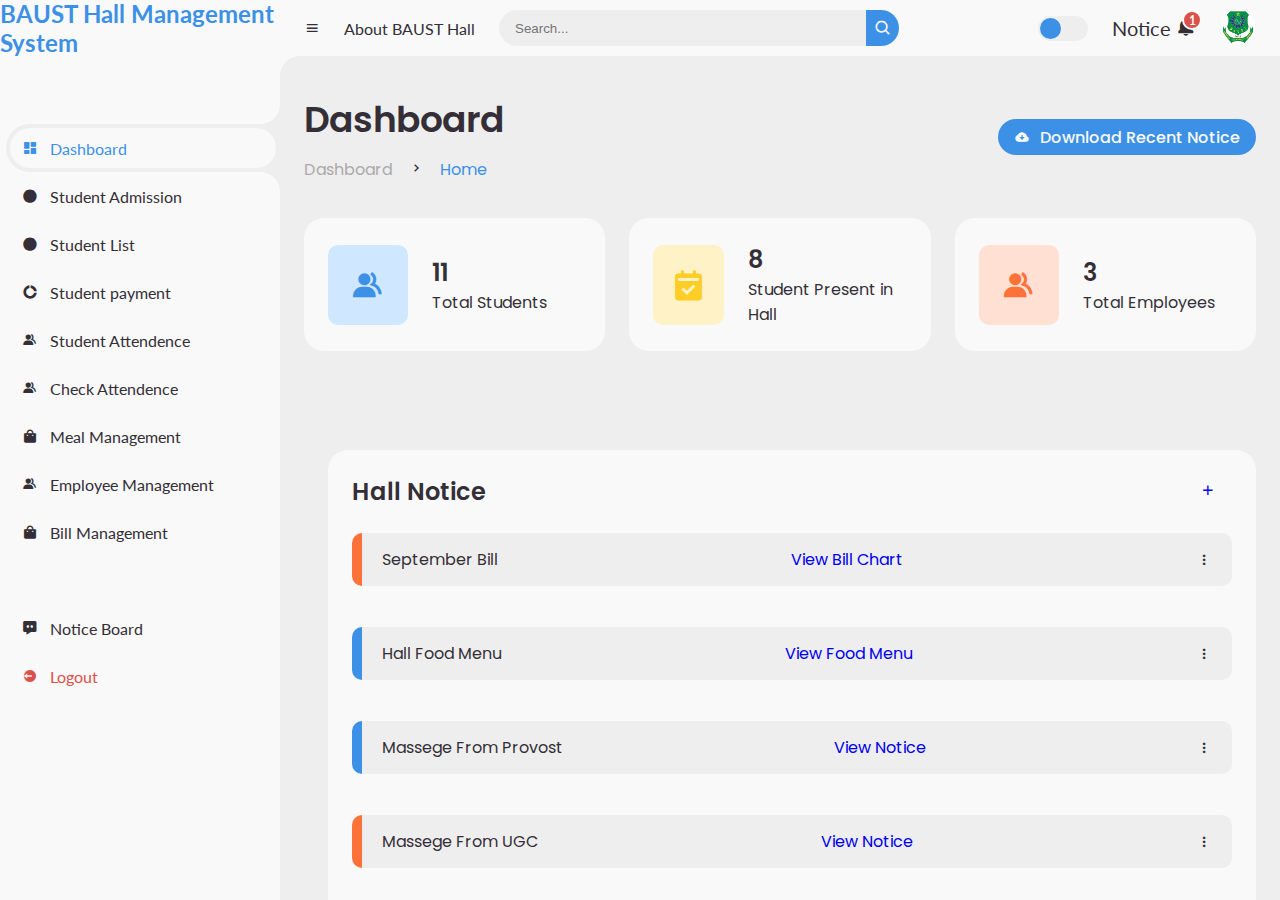
<file: Dashboard/index.html>
<!DOCTYPE html>
<html lang="en">
<head>
	<meta charset="UTF-8">
	<meta name="viewport" content="width=device-width, initial-scale=1.0">

	<!-- Boxicons -->
	<link href='https://unpkg.com/boxicons@2.0.9/css/boxicons.min.css' rel='stylesheet'>
	<!-- My CSS -->
	<link rel="stylesheet" href="style.css">

	<title>Hall Management System</title>
</head>
<body>


	<!-- SIDEBAR -->
	<section id="sidebar">
		<a href="#" class="brand">
			<i class='fas fa-school'></i>
			<span class="text">BAUST Hall Management System</span>
		</a>
		<ul class="side-menu top">
			<li class="active">
				<a href="#">
					<i class='bx bxs-dashboard' ></i>
					<span class="text">Dashboard</span>
				</a>
			</li>
			<li>
				<a href="table_format.php">
					<i class='bx bxs-circle bx-burst' ></i>
					<span class="text">Student Admission</span>
				</a>
			</li>
			<li>
				<a href="Std_addmition.php">
					<i class='bx bxs-circle bx-burst' ></i>
					<span class="text">Student List</span>
				</a>
			</li>
			<li>
				<a href="#">
					<i class='bx bxs-doughnut-chart bx-burst' ></i>
					<span class="text">Student payment</span>
				</a>
			</li>
			<li>
				<a href="attendence test.php">
					<i class='bx bxs-group bx-burst' ></i>
					<span class="text">Student Attendence</span>
				</a>
			</li>
			<li>
				<a href="chk_attendance.php">
					<i class='bx bxs-group bx-burst' ></i>
					<span class="text">Check Attendence</span>
				</a>
			</li>
			<li>
				<a href="#">
					<i class='bx bxs-shopping-bag bx-burst' ></i>
					<span class="text">Meal Management</span>

				</a>
			</li>
			<li>
				<a href="Emp_dashboard.php">
					<i class='bx bxs-group bx-burst' ></i>
					<span class="text">Employee Management</span>
					
				</a>
			</li>
			<li>
				<a href="#">
					<i class='bx bxs-shopping-bag bx-burst' ></i>
					<span class="text">Bill Management</span>
					
				</a>
			</li>
		</ul>
		<ul class="side-menu">
			<li>
				<a href="insert.php">
					<i class='bx bxs-message-dots' ></i>
					<span class="text">Notice Board</span>
				</a>
			</li>
			<li>
				<a href="#" class="logout">
					<i class='bx bxs-log-out-circle' ></i>
					<span class="text">Logout</span>
				</a>
			</li>
		</ul>
	</section>
	<!-- SIDEBAR -->



	<!-- CONTENT -->
	<section id="content">
		<!-- NAVBAR -->
		<nav>
			<i class='bx bx-menu' ></i>
			<a href="About hall.html" class="nav-link">About BAUST Hall</a>
			<form action="#">
				<div class="form-input">
					<input type="search" placeholder="Search...">
					<button type="submit" class="search-btn"><i class='bx bx-search' ></i></button>
				</div>
			</form>
			<input type="checkbox" id="switch-mode" hidden>
			<label for="switch-mode" class="switch-mode"></label>
			<a href="Mess bill.pdf" class="notification">Notice
				<i class='bx bxs-bell' ></i>
				<span class="num">1</span>
			</a>
			<a href="BAUST web.html" class="profile">
				<img src="img/people.jpeg">
			</a>
		</nav>
		<!-- NAVBAR -->

		<!-- MAIN -->
		<main>
			<div class="head-title">
				<div class="left">
					<h1>Dashboard</h1>
					<ul class="breadcrumb">
						<li>
							<a href="#">Dashboard</a>
						</li>
						<li><i class='bx bx-chevron-right' ></i></li>
						<li>
							<a class="active" href="#">Home</a>
						</li>
					</ul>
				</div>
				<a href="Mess bill.pdf" class="btn-download">
					<i class='bx bxs-cloud-download' ></i>
					<span class="text">Download Recent Notice</span>
				</a>
			</div>

			<ul class="box-info">
				
				<li>
					<i class='bx bxs-group' ></i>
					<span class="text">
						<h3>11</h3>
						<p>Total Students</p>
					</span>
				</li>
				<li>
					<i class='bx bxs-calendar-check' ></i>
					<span class="text">
						<h3>8</h3>
						<p>Student Present in Hall</p>
					</span>
				</li>
				<li>
					<i class='bx bxs-group' ></i>
					<span class="text">
						<h3>3</h3>
						<p>Total Employees</p>
					</span>
				</li>
			</ul><br><br><br>


			<div class="table-data">
				
					
 <center>
 <?php
#include_once'display_pdf.php';
?>
</center>
					
				<div class="todo">
					<div class="head">
						<h3>Hall Notice</h3>
						<li>
							<a href="insert.php"><p class='bx bx-plus'></p></a>
						</li>
						
						<i class='' ></i>
					</div>
					<ul class="todo-list">
						<li class="not-completed">
							<p>September Bill </p>
							<a href="Mess bill.pdf"><p>View Bill Chart</p></a>
							<i class='bx bx-dots-vertical-rounded' ></i>
						</li><br>
						<li class="completed">
							<p>Hall Food Menu</p>
							<a href="food menu.pdf"><p>View Food Menu</p></a>
							<i class='bx bx-dots-vertical-rounded' ></i>
						</li><br>
						<li class="completed">
							<p>Massege From Provost</p>
							<a href="notice1.pdf"><p>View Notice</p></a>
							<i class='bx bx-dots-vertical-rounded' ></i>
						</li><br>
						<li class="not-completed">
							<p>Massege From UGC</p>
							<a href="sms ugc.pdf"><p>View Notice</p></a>
							<i class='bx bx-dots-vertical-rounded' ></i>
						</li><br>
						<li class="completed">
							<p>Create Notice</p>
							<i class='bx bx-dots-vertical-rounded' ></i>
						</li>
					</ul>
				</div>
			</div>
		</main>
		<!-- MAIN -->
	</section>
	<!-- CONTENT -->
	

	<script src="script.js"></script>
</body>
</html>
</file>
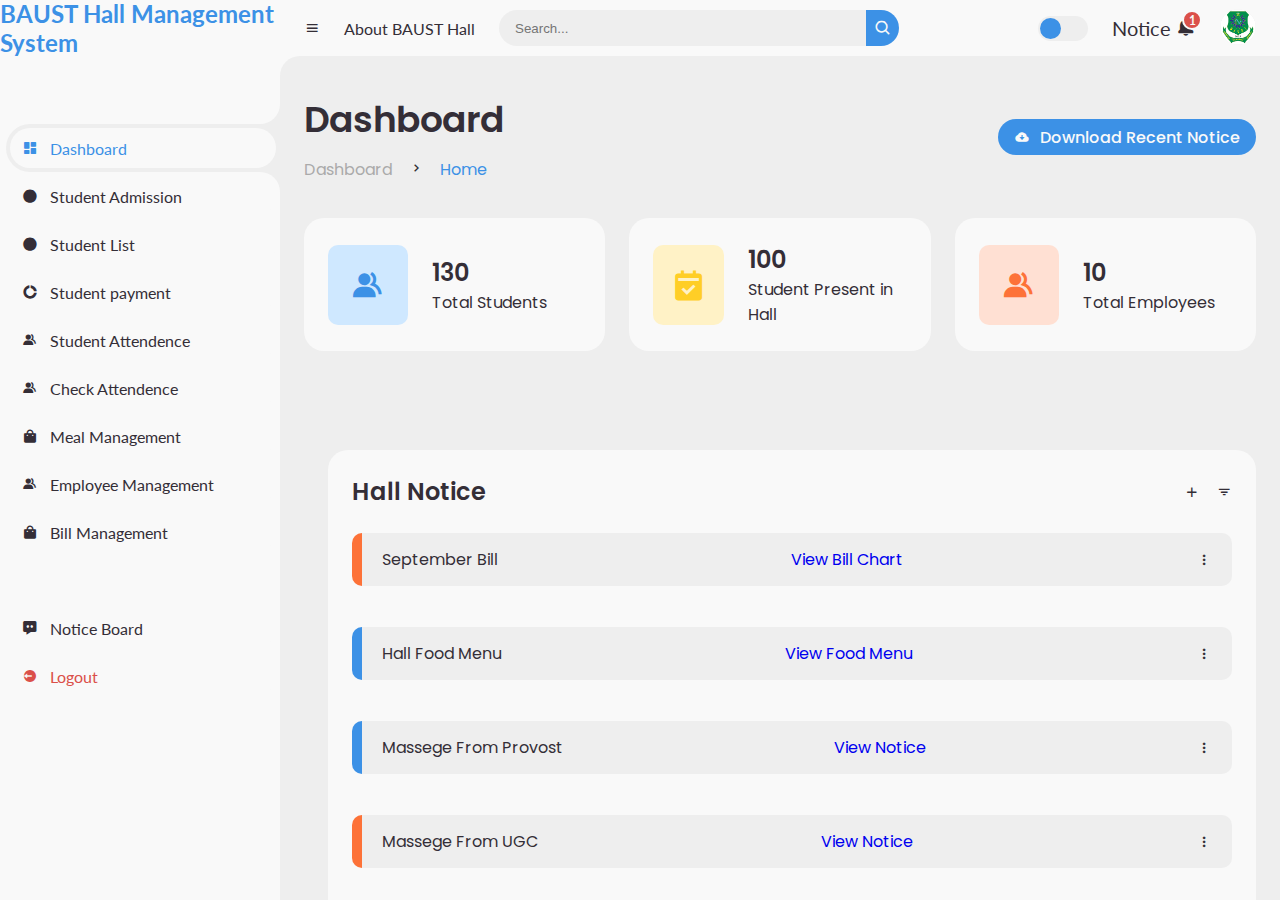
<file: includes/dashboard.html>
<!DOCTYPE html>
<html lang="en">
<head>
	<meta charset="UTF-8">
	<meta name="viewport" content="width=device-width, initial-scale=1.0">

	<!-- Boxicons -->
	<link href='https://unpkg.com/boxicons@2.0.9/css/boxicons.min.css' rel='stylesheet'>
	<!-- My CSS -->
	<link rel="stylesheet" href="style.css">
	<link rel="stylesheet" href="style.css">

	<title>Hall Management System</title>
</head>
<body>


	<!-- SIDEBAR -->
	<section id="sidebar">
		<a href="#" class="brand">
			<i class='fas fa-school'></i>
			<span class="text">BAUST Hall Management System</span>
		</a>
		<ul class="side-menu top">
			<li class="active">
				<a href="#">
					<i class='bx bxs-dashboard' ></i>
					<span class="text">Dashboard</span>
				</a>
			</li>
			<li>
				<a href="../Dashboard/Std_addmition.php">
					<i class='bx bxs-circle bx-burst' ></i>
					<span class="text">Student Admission</span>
				</a>
			</li>
			<li>
				<a href="../Dashboard/Std_List.php">
					<i class='bx bxs-circle bx-burst' ></i>
					<span class="text">Student List</span>
				</a>
			</li>
			<li>
				<a href="new.php">
					<i class='bx bxs-doughnut-chart bx-burst' ></i>
					<span class="text">Student payment</span>
				</a>
			</li>
			<li>
				<a href="../Dashboard/attendence test.php">
					<i class='bx bxs-group bx-burst' ></i>
					<span class="text">Student Attendence</span>
				</a>
			</li>
			<li>
				<a href="../Dashboard/chk_attendance.php">
					<i class='bx bxs-group bx-burst' ></i>
					<span class="text">Check Attendence</span>
				</a>
			</li>
			<li>
				<a href="meal_manage.php">
					<i class='bx bxs-shopping-bag bx-burst' ></i>
					<span class="text">Meal Management</span>

				</a>
			</li>
			<li>
				<a href="../Dashboard/Emp_dashboard.php">
					<i class='bx bxs-group bx-burst' ></i>
					<span class="text">Employee Management</span>
					
				</a>
			</li>
			<li>
				<a href="bill_management.php">
					<i class='bx bxs-shopping-bag bx-burst' ></i>
					<span class="text">Bill Management</span>
					
				</a>
			</li>
		</ul>
		<ul class="side-menu">
			<li>
				<a href="../Dashboard/insert.php">
					<i class='bx bxs-message-dots' ></i>
					<span class="text">Notice Board</span>
				</a>
			</li>
			<li>
				<a href="#" class="logout">
					<i class='bx bxs-log-out-circle' ></i>
					<span class="text">Logout</span>
				</a>
			</li>
		</ul>
	</section>
	<!-- SIDEBAR -->



	<!-- CONTENT -->
	<section id="content">
		<!-- NAVBAR -->
		<nav>
			<i class='bx bx-menu' ></i>
			<a href="About hall.html" class="nav-link">About BAUST Hall</a>
			<form action="#">
				<div class="form-input">
					<input type="search" placeholder="Search...">
					<button type="submit" class="search-btn"><i class='bx bx-search' ></i></button>
				</div>
			</form>
			<input type="checkbox" id="switch-mode" hidden>
			<label for="switch-mode" class="switch-mode"></label>
			<a href="Mess bill.pdf" class="notification">Notice
				<i class='bx bxs-bell' ></i>
				<span class="num">1</span>
			</a>
			<a href="BAUST web.html" class="profile">
				<img src="../Dashboard/img/people.jpeg">
			</a>
		</nav>
		<!-- NAVBAR -->

		<!-- MAIN -->
		<main>
			<div class="head-title">
				<div class="left">
					<h1>Dashboard</h1>
					<ul class="breadcrumb">
						<li>
							<a href="#">Dashboard</a>
						</li>
						<li><i class='bx bx-chevron-right' ></i></li>
						<li>
							<a class="active" href="../includes/dashboard.php">Home</a>
						</li>
					</ul>
				</div>
				<a href="Mess bill.pdf" class="btn-download">
					<i class='bx bxs-cloud-download' ></i>
					<span class="text">Download Recent Notice</span>
				</a>
			</div>

			<ul class="box-info">
				
				<li>
					<i class='bx bxs-group' ></i>
					<span class="text">
						<h3>130</h3>
						<p>Total Students</p>
					</span>
				</li>
				<li>
					<i class='bx bxs-calendar-check' ></i>
					<span class="text">
						<h3>100</h3>
						<p>Student Present in Hall</p>
					</span>
				</li>
				<li>
					<i class='bx bxs-group' ></i>
					<span class="text">
						<h3>10</h3>
						<p>Total Employees</p>
					</span>
				</li>
			</ul><br><br><br>


			<div class="table-data">
				
					
 <center>
 <?php
#include_once'display_pdf.php';
?>
</center>
					
				<div class="todo">
					<div class="head">
						<h3>Hall Notice</h3>
						<i class='bx bx-plus' ></i>
						<i class='bx bx-filter' ></i>
					</div>
					<ul class="todo-list">
						<li class="not-completed">
							<p>September Bill </p>
							<a href="Mess bill.pdf"><p>View Bill Chart</p></a>
							<i class='bx bx-dots-vertical-rounded' ></i>
						</li><br>
						<li class="completed">
							<p>Hall Food Menu</p>
							<a href="food menu.pdf"><p>View Food Menu</p></a>
							<i class='bx bx-dots-vertical-rounded' ></i>
						</li><br>
						<li class="completed">
							<p>Massege From Provost</p>
							<a href="notice1.pdf"><p>View Notice</p></a>
							<i class='bx bx-dots-vertical-rounded' ></i>
						</li><br>
						<li class="not-completed">
							<p>Massege From UGC</p>
							<a href="sms ugc.pdf"><p>View Notice</p></a>
							<i class='bx bx-dots-vertical-rounded' ></i>
						</li><br>
						<li class="completed">
							<p>Create Notice</p>
							<i class='bx bx-dots-vertical-rounded' ></i>
						</li>
					</ul>
				</div>
			</div>
		</main>
		<!-- MAIN -->
	</section>
	<!-- CONTENT -->
	

	<script src="script.js"></script>
</body>
</html>
</file>
<file: Dashboard/style.css>
@import url('https://fonts.googleapis.com/css2?family=Lato:wght@400;700&family=Poppins:wght@400;500;600;700&display=swap');

* {
	margin: 0;
	padding: 0;
	box-sizing: border-box;
}

a {
	text-decoration: none;
}

li {
	list-style: none;
}

:root {
	--poppins: 'Poppins', sans-serif;
	--lato: 'Lato', sans-serif;

	--light: #F9F9F9;
	--blue: #3C91E6;
	--light-blue: #CFE8FF;
	--grey: #eee;
	--dark-grey: #AAAAAA;
	--dark: #342E37;
	--red: #DB504A;
	--yellow: #FFCE26;
	--light-yellow: #FFF2C6;
	--orange: #FD7238;
	--light-orange: #FFE0D3;
}

html {
	overflow-x: hidden;
}

body.dark {
	--light: #0C0C1E;
	--grey: #060714;
	--dark: #FBFBFB;
}

body {
	background: var(--grey);
	overflow-x: hidden;
}





/* SIDEBAR */
#sidebar {
	position: fixed;
	top: 0;
	left: 0;
	width: 280px;
	height: 100%;
	background: var(--light);
	z-index: 2000;
	font-family: var(--lato);
	transition: .3s ease;
	overflow-x: hidden;
	scrollbar-width: none;
}
#sidebar::--webkit-scrollbar {
	display: none;
}
#sidebar.hide {
	width: 60px;
}
#sidebar .brand {
	font-size: 24px;
	font-weight: 700;
	height: 56px;
	display: flex;
	align-items: center;
	color: var(--blue);
	position: sticky;
	top: 0;
	left: 0;
	background: var(--light);
	z-index: 500;
	padding-bottom: 20px;
	box-sizing: content-box;
}
#sidebar .brand .bx {
	min-width: 60px;
	display: flex;
	justify-content: center;
}
#sidebar .side-menu {
	width: 100%;
	margin-top: 48px;
}
#sidebar .side-menu li {
	height: 48px;
	background: transparent;
	margin-left: 6px;
	border-radius: 48px 0 0 48px;
	padding: 4px;
}
#sidebar .side-menu li.active {
	background: var(--grey);
	position: relative;
}
#sidebar .side-menu li.active::before {
	content: '';
	position: absolute;
	width: 40px;
	height: 40px;
	border-radius: 50%;
	top: -40px;
	right: 0;
	box-shadow: 20px 20px 0 var(--grey);
	z-index: -1;
}
#sidebar .side-menu li.active::after {
	content: '';
	position: absolute;
	width: 40px;
	height: 40px;
	border-radius: 50%;
	bottom: -40px;
	right: 0;
	box-shadow: 20px -20px 0 var(--grey);
	z-index: -1;
}
#sidebar .side-menu li a {
	width: 100%;
	height: 100%;
	background: var(--light);
	display: flex;
	align-items: center;
	border-radius: 48px;
	font-size: 16px;
	color: var(--dark);
	white-space: nowrap;
	overflow-x: hidden;
}
#sidebar .side-menu.top li.active a {
	color: var(--blue);
}
#sidebar.hide .side-menu li a {
	width: calc(48px - (4px * 2));
	transition: width .3s ease;
}
#sidebar .side-menu li a.logout {
	color: var(--red);
}
#sidebar .side-menu.top li a:hover {
	color: var(--blue);
}
#sidebar .side-menu li a .bx {
	min-width: calc(60px  - ((4px + 6px) * 2));
	display: flex;
	justify-content: center;
}
/* SIDEBAR */





/* CONTENT */
#content {
	position: relative;
	width: calc(100% - 280px);
	left: 280px;
	transition: .3s ease;
}
#sidebar.hide ~ #content {
	width: calc(100% - 60px);
	left: 60px;
}




/* NAVBAR */
#content nav {
	height: 56px;
	background: var(--light);
	padding: 0 24px;
	display: flex;
	align-items: center;
	grid-gap: 24px;
	font-family: var(--lato);
	position: sticky;
	top: 0;
	left: 0;
	z-index: 1000;
}
#content nav::before {
	content: '';
	position: absolute;
	width: 40px;
	height: 40px;
	bottom: -40px;
	left: 0;
	border-radius: 50%;
	box-shadow: -20px -20px 0 var(--light);
}
#content nav a {
	color: var(--dark);
}
#content nav .bx.bx-menu {
	cursor: pointer;
	color: var(--dark);
}
#content nav .nav-link {
	font-size: 16px;
	transition: .3s ease;
}
#content nav .nav-link:hover {
	color: var(--blue);
}
#content nav form {
	max-width: 400px;
	width: 100%;
	margin-right: auto;
}
#content nav form .form-input {
	display: flex;
	align-items: center;
	height: 36px;
}
#content nav form .form-input input {
	flex-grow: 1;
	padding: 0 16px;
	height: 100%;
	border: none;
	background: var(--grey);
	border-radius: 36px 0 0 36px;
	outline: none;
	width: 100%;
	color: var(--dark);
}
#content nav form .form-input button {
	width: 36px;
	height: 100%;
	display: flex;
	justify-content: center;
	align-items: center;
	background: var(--blue);
	color: var(--light);
	font-size: 18px;
	border: none;
	outline: none;
	border-radius: 0 36px 36px 0;
	cursor: pointer;
}
#content nav .notification {
	font-size: 20px;
	position: relative;
}
#content nav .notification .num {
	position: absolute;
	top: -6px;
	right: -6px;
	width: 20px;
	height: 20px;
	border-radius: 50%;
	border: 2px solid var(--light);
	background: var(--red);
	color: var(--light);
	font-weight: 700;
	font-size: 12px;
	display: flex;
	justify-content: center;
	align-items: center;
}
#content nav .profile img {
	width: 36px;
	height: 36px;
	object-fit: cover;
	border-radius: 50%;
}
#content nav .switch-mode {
	display: block;
	min-width: 50px;
	height: 25px;
	border-radius: 25px;
	background: var(--grey);
	cursor: pointer;
	position: relative;
}
#content nav .switch-mode::before {
	content: '';
	position: absolute;
	top: 2px;
	left: 2px;
	bottom: 2px;
	width: calc(25px - 4px);
	background: var(--blue);
	border-radius: 50%;
	transition: all .3s ease;
}
#content nav #switch-mode:checked + .switch-mode::before {
	left: calc(100% - (25px - 4px) - 2px);
}
/* NAVBAR */





/* MAIN */
#content main {
	width: 100%;
	padding: 36px 24px;
	font-family: var(--poppins);
	max-height: calc(100vh - 56px);
	overflow-y: auto;
}
#content main .head-title {
	display: flex;
	align-items: center;
	justify-content: space-between;
	grid-gap: 16px;
	flex-wrap: wrap;
}
#content main .head-title .left h1 {
	font-size: 36px;
	font-weight: 600;
	margin-bottom: 10px;
	color: var(--dark);
}
#content main .head-title .left .breadcrumb {
	display: flex;
	align-items: center;
	grid-gap: 16px;
}
#content main .head-title .left .breadcrumb li {
	color: var(--dark);
}
#content main .head-title .left .breadcrumb li a {
	color: var(--dark-grey);
	pointer-events: none;
}
#content main .head-title .left .breadcrumb li a.active {
	color: var(--blue);
	pointer-events: unset;
}
#content main .head-title .btn-download {
	height: 36px;
	padding: 0 16px;
	border-radius: 36px;
	background: var(--blue);
	color: var(--light);
	display: flex;
	justify-content: center;
	align-items: center;
	grid-gap: 10px;
	font-weight: 500;
}




#content main .box-info {
	display: grid;
	grid-template-columns: repeat(auto-fit, minmax(240px, 1fr));
	grid-gap: 24px;
	margin-top: 36px;
}
#content main .box-info li {
	padding: 24px;
	background: var(--light);
	border-radius: 20px;
	display: flex;
	align-items: center;
	grid-gap: 24px;
}
#content main .box-info li .bx {
	width: 80px;
	height: 80px;
	border-radius: 10px;
	font-size: 36px;
	display: flex;
	justify-content: center;
	align-items: center;
}
#content main .box-info li:nth-child(1) .bx {
	background: var(--light-blue);
	color: var(--blue);
}
#content main .box-info li:nth-child(2) .bx {
	background: var(--light-yellow);
	color: var(--yellow);
}
#content main .box-info li:nth-child(3) .bx {
	background: var(--light-orange);
	color: var(--orange);
}
#content main .box-info li .text h3 {
	font-size: 24px;
	font-weight: 600;
	color: var(--dark);
}
#content main .box-info li .text p {
	color: var(--dark);	
}





#content main .table-data {
	display: flex;
	flex-wrap: wrap;
	grid-gap: 24px;
	margin-top: 24px;
	width: 100%;
	color: var(--dark);
}
#content main .table-data > div {
	border-radius: 20px;
	background: var(--light);
	padding: 24px;
	overflow-x: auto;
}
#content main .table-data .head {
	display: flex;
	align-items: center;
	grid-gap: 16px;
	margin-bottom: 24px;
}
#content main .table-data .head h3 {
	margin-right: auto;
	font-size: 24px;
	font-weight: 600;
}
#content main .table-data .head .bx {
	cursor: pointer;
}

#content main .table-data .order {
	flex-grow: 1;
	flex-basis: 500px;
}
#content main .table-data .order table {
	width: 100%;
	border-collapse: collapse;
}
#content main .table-data .order table th {
	padding-bottom: 12px;
	font-size: 13px;
	text-align: left;
	border-bottom: 1px solid var(--grey);
}
#content main .table-data .order table td {
	padding: 16px 0;
}
#content main .table-data .order table tr td:first-child {
	display: flex;
	align-items: center;
	grid-gap: 12px;
	padding-left: 6px;
}
#content main .table-data .order table td img {
	width: 36px;
	height: 36px;
	border-radius: 50%;
	object-fit: cover;
}
#content main .table-data .order table tbody tr:hover {
	background: var(--grey);
}
#content main .table-data .order table tr td .status {
	font-size: 10px;
	padding: 6px 16px;
	color: var(--light);
	border-radius: 20px;
	font-weight: 700;
}
#content main .table-data .order table tr td .status.completed {
	background: var(--blue);
}
#content main .table-data .order table tr td .status.process {
	background: var(--yellow);
}
#content main .table-data .order table tr td .status.pending {
	background: var(--orange);
}


#content main .table-data .todo {
	flex-grow: 1;
	flex-basis: 300px;
}
#content main .table-data .todo .todo-list {
	width: 100%;
}
#content main .table-data .todo .todo-list li {
	width: 100%;
	margin-bottom: 16px;
	background: var(--grey);
	border-radius: 10px;
	padding: 14px 20px;
	display: flex;
	justify-content: space-between;
	align-items: center;
}
#content main .table-data .todo .todo-list li .bx {
	cursor: pointer;
}
#content main .table-data .todo .todo-list li.completed {
	border-left: 10px solid var(--blue);
}
#content main .table-data .todo .todo-list li.not-completed {
	border-left: 10px solid var(--orange);
}
#content main .table-data .todo .todo-list li:last-child {
	margin-bottom: 0;
}
/* MAIN */
/* CONTENT */









@media screen and (max-width: 768px) {
	#sidebar {
		width: 200px;
	}

	#content {
		width: calc(100% - 60px);
		left: 200px;
	}

	#content nav .nav-link {
		display: none;
	}
}






@media screen and (max-width: 576px) {
	#content nav form .form-input input {
		display: none;
	}

	#content nav form .form-input button {
		width: auto;
		height: auto;
		background: transparent;
		border-radius: none;
		color: var(--dark);
	}

	#content nav form.show .form-input input {
		display: block;
		width: 100%;
	}
	#content nav form.show .form-input button {
		width: 36px;
		height: 100%;
		border-radius: 0 36px 36px 0;
		color: var(--light);
		background: var(--red);
	}

	#content nav form.show ~ .notification,
	#content nav form.show ~ .profile {
		display: none;
	}

	#content main .box-info {
		grid-template-columns: 1fr;
	}

	#content main .table-data .head {
		min-width: 420px;
	}
	#content main .table-data .order table {
		min-width: 420px;
	}
	#content main .table-data .todo .todo-list {
		min-width: 420px;
	}
}
</file>
<file: includes/style.css>
@import url('https://fonts.googleapis.com/css2?family=Lato:wght@400;700&family=Poppins:wght@400;500;600;700&display=swap');

* {
	margin: 0;
	padding: 0;
	box-sizing: border-box;
}

a {
	text-decoration: none;
}

li {
	list-style: none;
}

:root {
	--poppins: 'Poppins', sans-serif;
	--lato: 'Lato', sans-serif;

	--light: #F9F9F9;
	--blue: #3C91E6;
	--light-blue: #CFE8FF;
	--grey: #eee;
	--dark-grey: #AAAAAA;
	--dark: #342E37;
	--red: #DB504A;
	--yellow: #FFCE26;
	--light-yellow: #FFF2C6;
	--orange: #FD7238;
	--light-orange: #FFE0D3;
}

html {
	overflow-x: hidden;
}

body.dark {
	--light: #0C0C1E;
	--grey: #060714;
	--dark: #FBFBFB;
}

body {
	background: var(--grey);
	overflow-x: hidden;
}





/* SIDEBAR */
#sidebar {
	position: fixed;
	top: 0;
	left: 0;
	width: 280px;
	height: 100%;
	background: var(--light);
	z-index: 2000;
	font-family: var(--lato);
	transition: .3s ease;
	overflow-x: hidden;
	scrollbar-width: none;
}
#sidebar::--webkit-scrollbar {
	display: none;
}
#sidebar.hide {
	width: 60px;
}
#sidebar .brand {
	font-size: 24px;
	font-weight: 700;
	height: 56px;
	display: flex;
	align-items: center;
	color: var(--blue);
	position: sticky;
	top: 0;
	left: 0;
	background: var(--light);
	z-index: 500;
	padding-bottom: 20px;
	box-sizing: content-box;
}
#sidebar .brand .bx {
	min-width: 60px;
	display: flex;
	justify-content: center;
}
#sidebar .side-menu {
	width: 100%;
	margin-top: 48px;
}
#sidebar .side-menu li {
	height: 48px;
	background: transparent;
	margin-left: 6px;
	border-radius: 48px 0 0 48px;
	padding: 4px;
}
#sidebar .side-menu li.active {
	background: var(--grey);
	position: relative;
}
#sidebar .side-menu li.active::before {
	content: '';
	position: absolute;
	width: 40px;
	height: 40px;
	border-radius: 50%;
	top: -40px;
	right: 0;
	box-shadow: 20px 20px 0 var(--grey);
	z-index: -1;
}
#sidebar .side-menu li.active::after {
	content: '';
	position: absolute;
	width: 40px;
	height: 40px;
	border-radius: 50%;
	bottom: -40px;
	right: 0;
	box-shadow: 20px -20px 0 var(--grey);
	z-index: -1;
}
#sidebar .side-menu li a {
	width: 100%;
	height: 100%;
	background: var(--light);
	display: flex;
	align-items: center;
	border-radius: 48px;
	font-size: 16px;
	color: var(--dark);
	white-space: nowrap;
	overflow-x: hidden;
}
#sidebar .side-menu.top li.active a {
	color: var(--blue);
}
#sidebar.hide .side-menu li a {
	width: calc(48px - (4px * 2));
	transition: width .3s ease;
}
#sidebar .side-menu li a.logout {
	color: var(--red);
}
#sidebar .side-menu.top li a:hover {
	color: var(--blue);
}
#sidebar .side-menu li a .bx {
	min-width: calc(60px  - ((4px + 6px) * 2));
	display: flex;
	justify-content: center;
}
/* SIDEBAR */





/* CONTENT */
#content {
	position: relative;
	width: calc(100% - 280px);
	left: 280px;
	transition: .3s ease;
}
#sidebar.hide ~ #content {
	width: calc(100% - 60px);
	left: 60px;
}




/* NAVBAR */
#content nav {
	height: 56px;
	background: var(--light);
	padding: 0 24px;
	display: flex;
	align-items: center;
	grid-gap: 24px;
	font-family: var(--lato);
	position: sticky;
	top: 0;
	left: 0;
	z-index: 1000;
}
#content nav::before {
	content: '';
	position: absolute;
	width: 40px;
	height: 40px;
	bottom: -40px;
	left: 0;
	border-radius: 50%;
	box-shadow: -20px -20px 0 var(--light);
}
#content nav a {
	color: var(--dark);
}
#content nav .bx.bx-menu {
	cursor: pointer;
	color: var(--dark);
}
#content nav .nav-link {
	font-size: 16px;
	transition: .3s ease;
}
#content nav .nav-link:hover {
	color: var(--blue);
}
#content nav form {
	max-width: 400px;
	width: 100%;
	margin-right: auto;
}
#content nav form .form-input {
	display: flex;
	align-items: center;
	height: 36px;
}
#content nav form .form-input input {
	flex-grow: 1;
	padding: 0 16px;
	height: 100%;
	border: none;
	background: var(--grey);
	border-radius: 36px 0 0 36px;
	outline: none;
	width: 100%;
	color: var(--dark);
}
#content nav form .form-input button {
	width: 36px;
	height: 100%;
	display: flex;
	justify-content: center;
	align-items: center;
	background: var(--blue);
	color: var(--light);
	font-size: 18px;
	border: none;
	outline: none;
	border-radius: 0 36px 36px 0;
	cursor: pointer;
}
#content nav .notification {
	font-size: 20px;
	position: relative;
}
#content nav .notification .num {
	position: absolute;
	top: -6px;
	right: -6px;
	width: 20px;
	height: 20px;
	border-radius: 50%;
	border: 2px solid var(--light);
	background: var(--red);
	color: var(--light);
	font-weight: 700;
	font-size: 12px;
	display: flex;
	justify-content: center;
	align-items: center;
}
#content nav .profile img {
	width: 36px;
	height: 36px;
	object-fit: cover;
	border-radius: 50%;
}
#content nav .switch-mode {
	display: block;
	min-width: 50px;
	height: 25px;
	border-radius: 25px;
	background: var(--grey);
	cursor: pointer;
	position: relative;
}
#content nav .switch-mode::before {
	content: '';
	position: absolute;
	top: 2px;
	left: 2px;
	bottom: 2px;
	width: calc(25px - 4px);
	background: var(--blue);
	border-radius: 50%;
	transition: all .3s ease;
}
#content nav #switch-mode:checked + .switch-mode::before {
	left: calc(100% - (25px - 4px) - 2px);
}
/* NAVBAR */





/* MAIN */
#content main {
	width: 100%;
	padding: 36px 24px;
	font-family: var(--poppins);
	max-height: calc(100vh - 56px);
	overflow-y: auto;
}
#content main .head-title {
	display: flex;
	align-items: center;
	justify-content: space-between;
	grid-gap: 16px;
	flex-wrap: wrap;
}
#content main .head-title .left h1 {
	font-size: 36px;
	font-weight: 600;
	margin-bottom: 10px;
	color: var(--dark);
}
#content main .head-title .left .breadcrumb {
	display: flex;
	align-items: center;
	grid-gap: 16px;
}
#content main .head-title .left .breadcrumb li {
	color: var(--dark);
}
#content main .head-title .left .breadcrumb li a {
	color: var(--dark-grey);
	pointer-events: none;
}
#content main .head-title .left .breadcrumb li a.active {
	color: var(--blue);
	pointer-events: unset;
}
#content main .head-title .btn-download {
	height: 36px;
	padding: 0 16px;
	border-radius: 36px;
	background: var(--blue);
	color: var(--light);
	display: flex;
	justify-content: center;
	align-items: center;
	grid-gap: 10px;
	font-weight: 500;
}




#content main .box-info {
	display: grid;
	grid-template-columns: repeat(auto-fit, minmax(240px, 1fr));
	grid-gap: 24px;
	margin-top: 36px;
}
#content main .box-info li {
	padding: 24px;
	background: var(--light);
	border-radius: 20px;
	display: flex;
	align-items: center;
	grid-gap: 24px;
}
#content main .box-info li .bx {
	width: 80px;
	height: 80px;
	border-radius: 10px;
	font-size: 36px;
	display: flex;
	justify-content: center;
	align-items: center;
}
#content main .box-info li:nth-child(1) .bx {
	background: var(--light-blue);
	color: var(--blue);
}
#content main .box-info li:nth-child(2) .bx {
	background: var(--light-yellow);
	color: var(--yellow);
}
#content main .box-info li:nth-child(3) .bx {
	background: var(--light-orange);
	color: var(--orange);
}
#content main .box-info li .text h3 {
	font-size: 24px;
	font-weight: 600;
	color: var(--dark);
}
#content main .box-info li .text p {
	color: var(--dark);	
}





#content main .table-data {
	display: flex;
	flex-wrap: wrap;
	grid-gap: 24px;
	margin-top: 24px;
	width: 100%;
	color: var(--dark);
}
#content main .table-data > div {
	border-radius: 20px;
	background: var(--light);
	padding: 24px;
	overflow-x: auto;
}
#content main .table-data .head {
	display: flex;
	align-items: center;
	grid-gap: 16px;
	margin-bottom: 24px;
}
#content main .table-data .head h3 {
	margin-right: auto;
	font-size: 24px;
	font-weight: 600;
}
#content main .table-data .head .bx {
	cursor: pointer;
}

#content main .table-data .order {
	flex-grow: 1;
	flex-basis: 500px;
}
#content main .table-data .order table {
	width: 100%;
	border-collapse: collapse;
}
#content main .table-data .order table th {
	padding-bottom: 12px;
	font-size: 13px;
	text-align: left;
	border-bottom: 1px solid var(--grey);
}
#content main .table-data .order table td {
	padding: 16px 0;
}
#content main .table-data .order table tr td:first-child {
	display: flex;
	align-items: center;
	grid-gap: 12px;
	padding-left: 6px;
}
#content main .table-data .order table td img {
	width: 36px;
	height: 36px;
	border-radius: 50%;
	object-fit: cover;
}
#content main .table-data .order table tbody tr:hover {
	background: var(--grey);
}
#content main .table-data .order table tr td .status {
	font-size: 10px;
	padding: 6px 16px;
	color: var(--light);
	border-radius: 20px;
	font-weight: 700;
}
#content main .table-data .order table tr td .status.completed {
	background: var(--blue);
}
#content main .table-data .order table tr td .status.process {
	background: var(--yellow);
}
#content main .table-data .order table tr td .status.pending {
	background: var(--orange);
}


#content main .table-data .todo {
	flex-grow: 1;
	flex-basis: 300px;
}
#content main .table-data .todo .todo-list {
	width: 100%;
}
#content main .table-data .todo .todo-list li {
	width: 100%;
	margin-bottom: 16px;
	background: var(--grey);
	border-radius: 10px;
	padding: 14px 20px;
	display: flex;
	justify-content: space-between;
	align-items: center;
}
#content main .table-data .todo .todo-list li .bx {
	cursor: pointer;
}
#content main .table-data .todo .todo-list li.completed {
	border-left: 10px solid var(--blue);
}
#content main .table-data .todo .todo-list li.not-completed {
	border-left: 10px solid var(--orange);
}
#content main .table-data .todo .todo-list li:last-child {
	margin-bottom: 0;
}
/* MAIN */
/* CONTENT */









@media screen and (max-width: 768px) {
	#sidebar {
		width: 200px;
	}

	#content {
		width: calc(100% - 60px);
		left: 200px;
	}

	#content nav .nav-link {
		display: none;
	}
}






@media screen and (max-width: 576px) {
	#content nav form .form-input input {
		display: none;
	}

	#content nav form .form-input button {
		width: auto;
		height: auto;
		background: transparent;
		border-radius: none;
		color: var(--dark);
	}

	#content nav form.show .form-input input {
		display: block;
		width: 100%;
	}
	#content nav form.show .form-input button {
		width: 36px;
		height: 100%;
		border-radius: 0 36px 36px 0;
		color: var(--light);
		background: var(--red);
	}

	#content nav form.show ~ .notification,
	#content nav form.show ~ .profile {
		display: none;
	}

	#content main .box-info {
		grid-template-columns: 1fr;
	}

	#content main .table-data .head {
		min-width: 420px;
	}
	#content main .table-data .order table {
		min-width: 420px;
	}
	#content main .table-data .todo .todo-list {
		min-width: 420px;
	}
}
</file>
